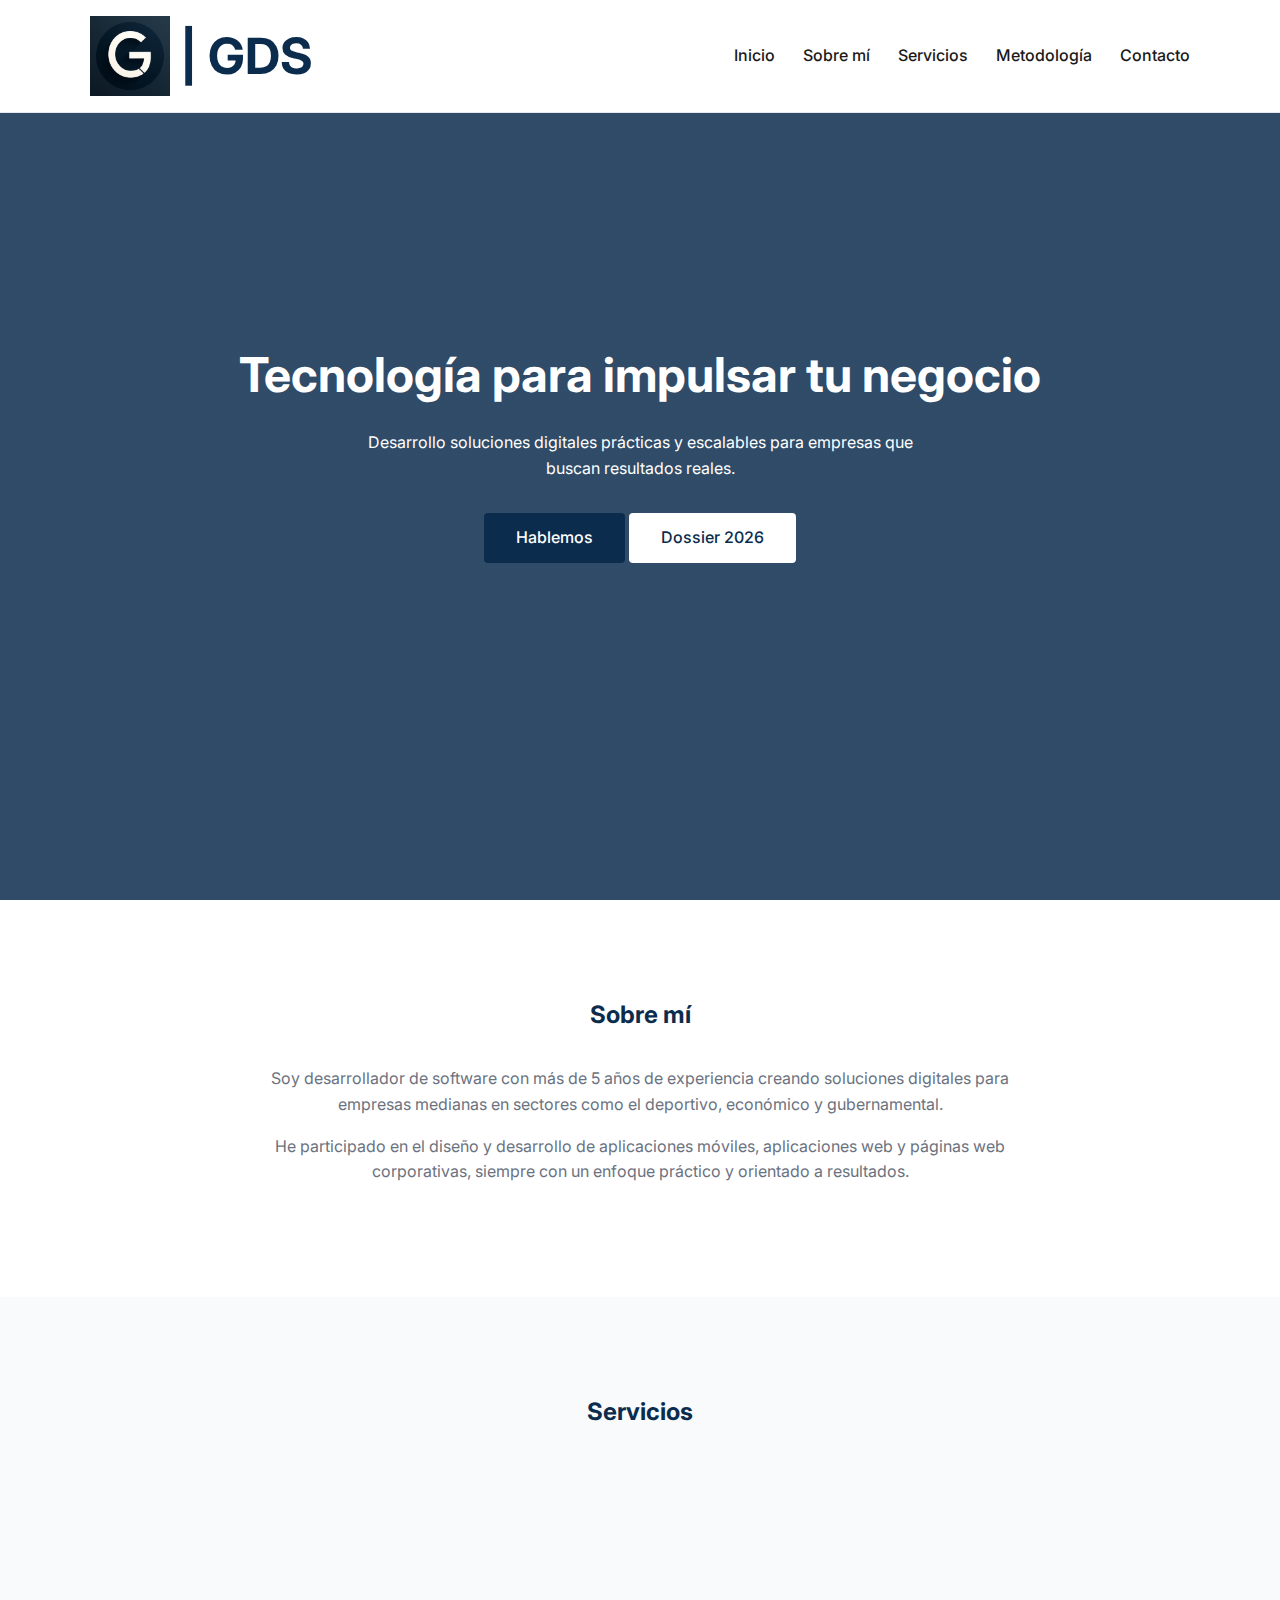
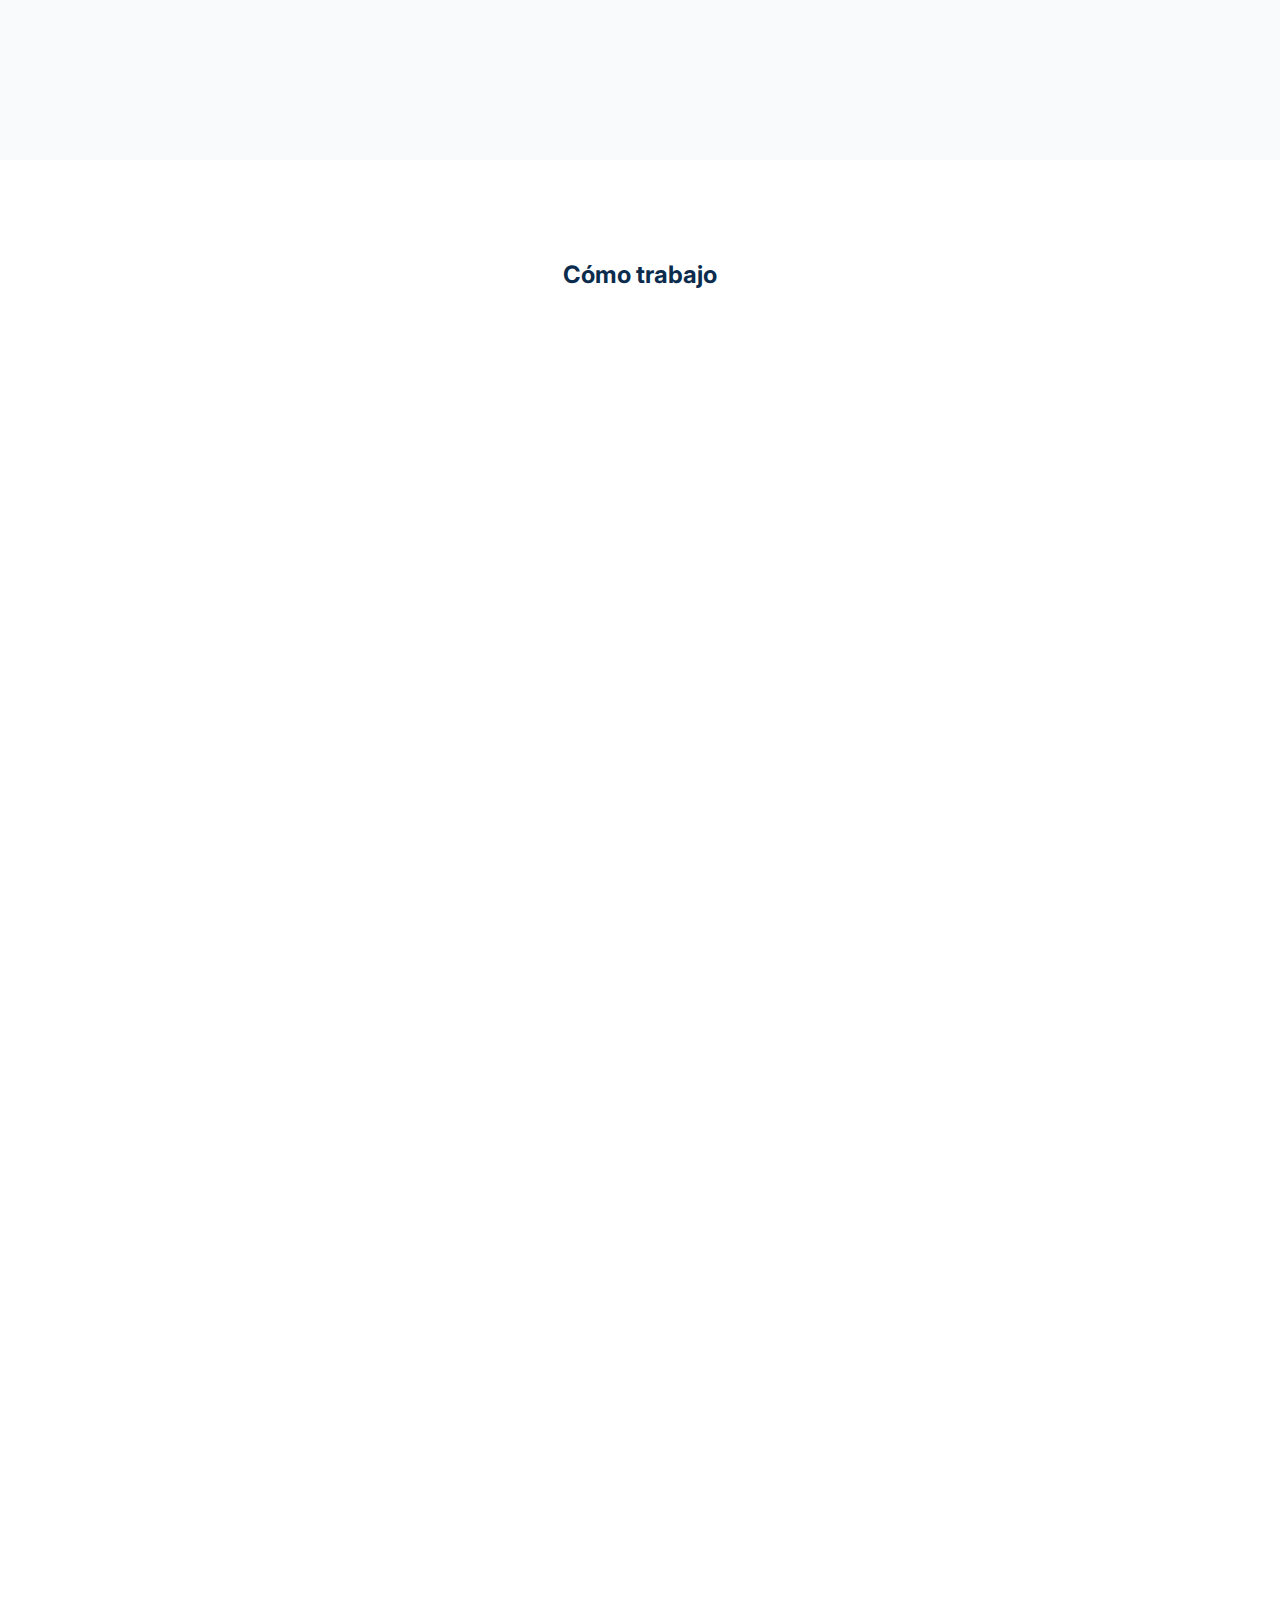
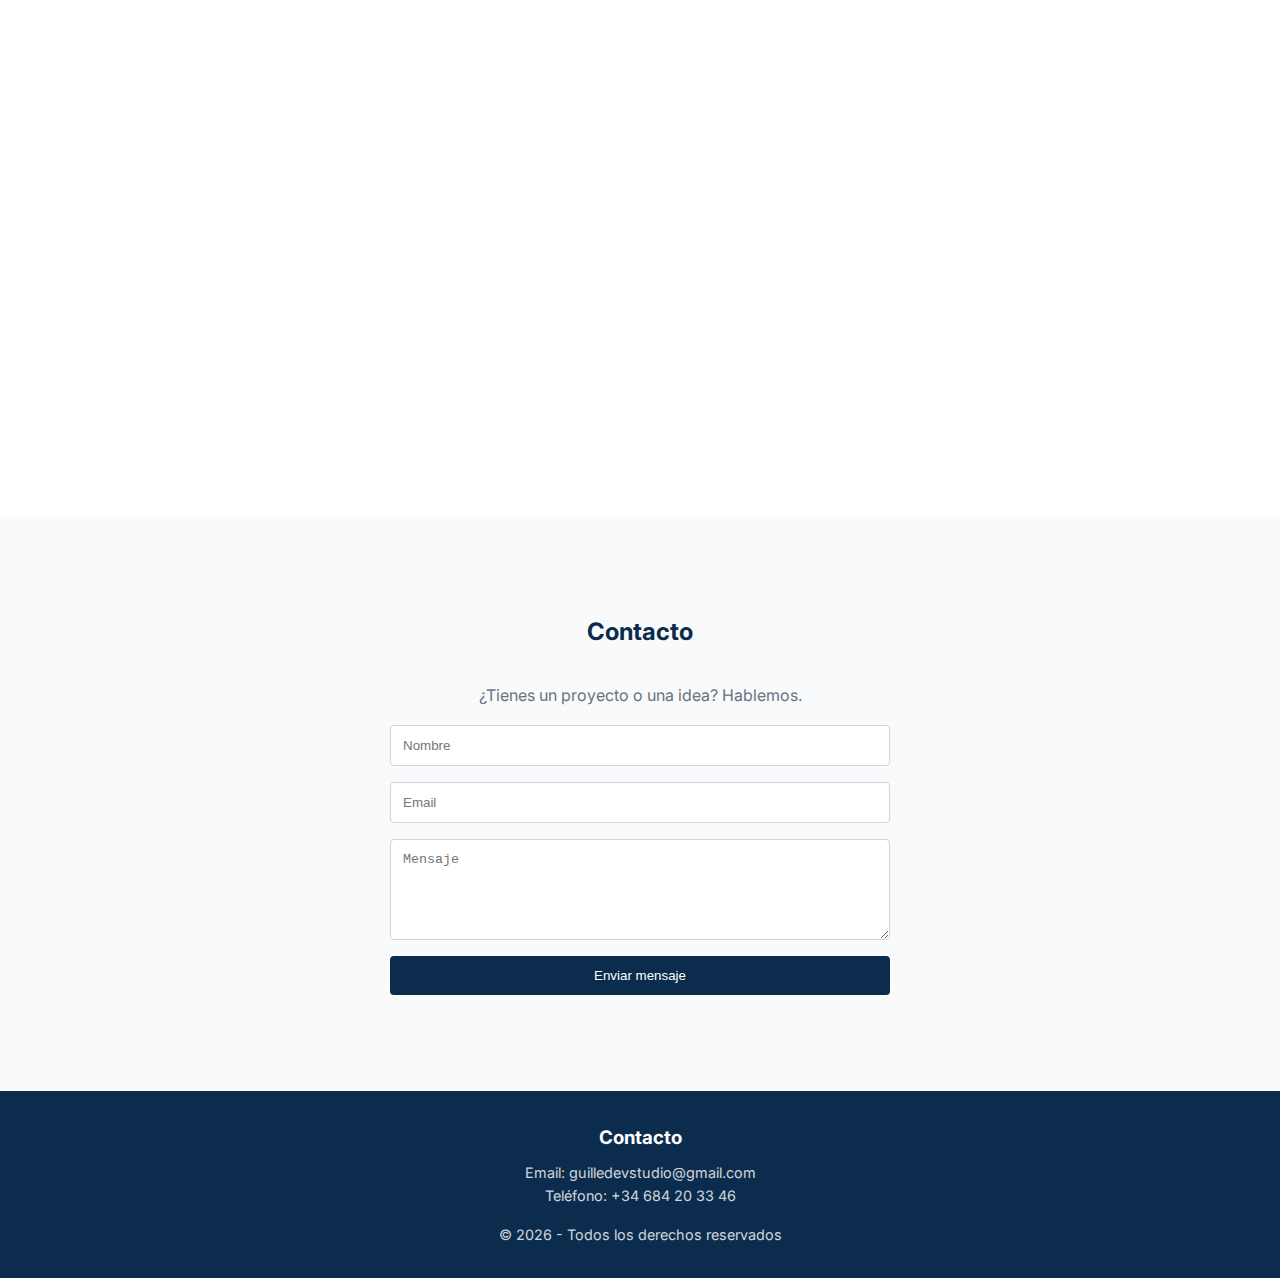
<file: index.html>
<!DOCTYPE html>
<html lang="es">
<head>
  <meta charset="UTF-8" />
  <meta name="viewport" content="width=device-width, initial-scale=1.0"/>
  <title>Tecnología para Impulsar el Negocio</title>
  <link rel="stylesheet" href="styles.css"/>
  <link href="https://fonts.googleapis.com/css2?family=Inter:wght@300;400;500;600;700&display=swap" rel="stylesheet">
</head>
<body>

  <!-- Header -->
  <header class="header">
  <div class="container nav">
    <div class="logo" style="display: flex; align-items: center; gap: 10px;">
      <img style="width: 20%;" src="images/logo.ico" />
      <span style="font-size: 50px;">| GDS</span>
    </div>
    <nav>
      <a href="#inicio">Inicio</a>
      <a href="#sobre-mi">Sobre mí</a>
      <a href="#servicios">Servicios</a>
      <a href="#metodologia">Metodología</a>
      <a href="#contacto">Contacto</a>
    </nav>
  </div>
</header>


  <!-- Hero -->
  <section id="inicio" class="hero">
    <div class="container hero-content">
      <h1>Tecnología para impulsar tu negocio</h1>
      <p>
        Desarrollo soluciones digitales prácticas y escalables para empresas
        que buscan resultados reales.
      </p>
      <a href="#contacto" class="btn-primary">Hablemos</a>
      <a href="Dossier2026.pdf" class="btn-secondary">Dossier 2026</a>
    </div>
  </section>

  <!-- Sobre mí -->
  <section id="sobre-mi" class="section">
    <div class="container">
      <h2>Sobre mí</h2>
      <p class="section-text">
        Soy desarrollador de software con más de 5 años de experiencia creando
        soluciones digitales para empresas medianas en sectores como el
        deportivo, económico y gubernamental.
      </p>
      <p class="section-text">
        He participado en el diseño y desarrollo de aplicaciones móviles,
        aplicaciones web y páginas web corporativas, siempre con un enfoque
        práctico y orientado a resultados.
      </p>
    </div>
  </section>

  <!-- Servicios -->
  <section id="servicios" class="section section-alt">
    <div class="container">
      <h2>Servicios</h2>

      <div class="cards">
        <div class="card">
          <h3>Desarrollo Web</h3>
          <p>Aplicaciones y sitios web modernos, seguros y escalables.</p>
        </div>
        <div class="card">
          <h3>Aplicaciones Web</h3>
          <p>Soluciones a medida orientadas a procesos empresariales.</p>
        </div>
        <div class="card">
          <h3>Apps Móviles</h3>
          <p>Aplicaciones móviles enfocadas en usabilidad y rendimiento.</p>
        </div>
        <div class="card">
          <h3>Consultoría Tecnológica</h3>
          <p>Análisis, mejora y optimización de soluciones digitales.</p>
        </div>
      </div>
    </div>
  </section>

  <!-- Metodología -->
  <section id="metodologia" class="section">
    <div class="container">
      <h2>Cómo trabajo</h2>

      <div class="steps">
        <div class="step">
            <div class="step-image">
                <img src="images/analisis.png" alt="Análisis del proyecto">
            </div>

            <div class="step-content">
                <span>01</span>
                <h4>Análisis</h4>
                <p>Comprensión profunda del negocio y sus necesidades.</p>
            </div>
        </div>

        <div class="step">
            <div class="step-image">
                <img src="images/diseño.png" alt="Análisis del proyecto">
            </div>

            <div class="step-content">
                <span>02</span>
                <h4>Diseño</h4>
                <p>Arquitectura y experiencia de usuario orientadas a resultados.</p>
            </div>
        </div>

        <div class="step">
            <div class="step-image">
                <img src="images/desarrollo.png" alt="Análisis del proyecto">
            </div>

            <div class="step-content">
                <span>03</span>
                <h4>Desarrollo</h4>
                <p>Implementación con buenas prácticas y tecnologías modernas.</p>
            </div>
        </div>

        <div class="step">
            <div class="step-image">
                <img src="images/resultado.png" alt="Análisis del proyecto">
            </div>

            <div class="step-content">
                <span>04</span>
                <h4>Entrega</h4>
                <p>Solución funcional, optimizada y lista para escalar.</p>
            </div>
        </div>
      </div>
    </div>
  </section>

  <!-- Contacto -->
  <section id="contacto" class="section section-alt">
    <div class="container">
      <h2>Contacto</h2>
      <p class="section-text">
        ¿Tienes un proyecto o una idea? Hablemos.
      </p>

      <form class="contact-form" action="https://formsubmit.co/guilledevstudio@gmail.com" method="POST">
        <input type="text" placeholder="Nombre" required />
        <input type="email" placeholder="Email" required />
        <textarea placeholder="Mensaje" rows="5" required></textarea>
        <button type="submit" class="btn-primary">Enviar mensaje</button>
      </form>
    </div>
  </section>

  <!-- Footer -->
  <footer class="footer">
  <div class="container footer-content">
    <div class="contact-info">
      <h3>Contacto</h3>
      <p>Email: guilledevstudio@gmail.com</p>
      <p>Teléfono: +34 684 20 33 46</p>
    </div>
  </div>
  <p class="copyright">© 2026 - Todos los derechos reservados</p>
</footer>


  <script src="main.js"></script>
</body>
</html>
</file>
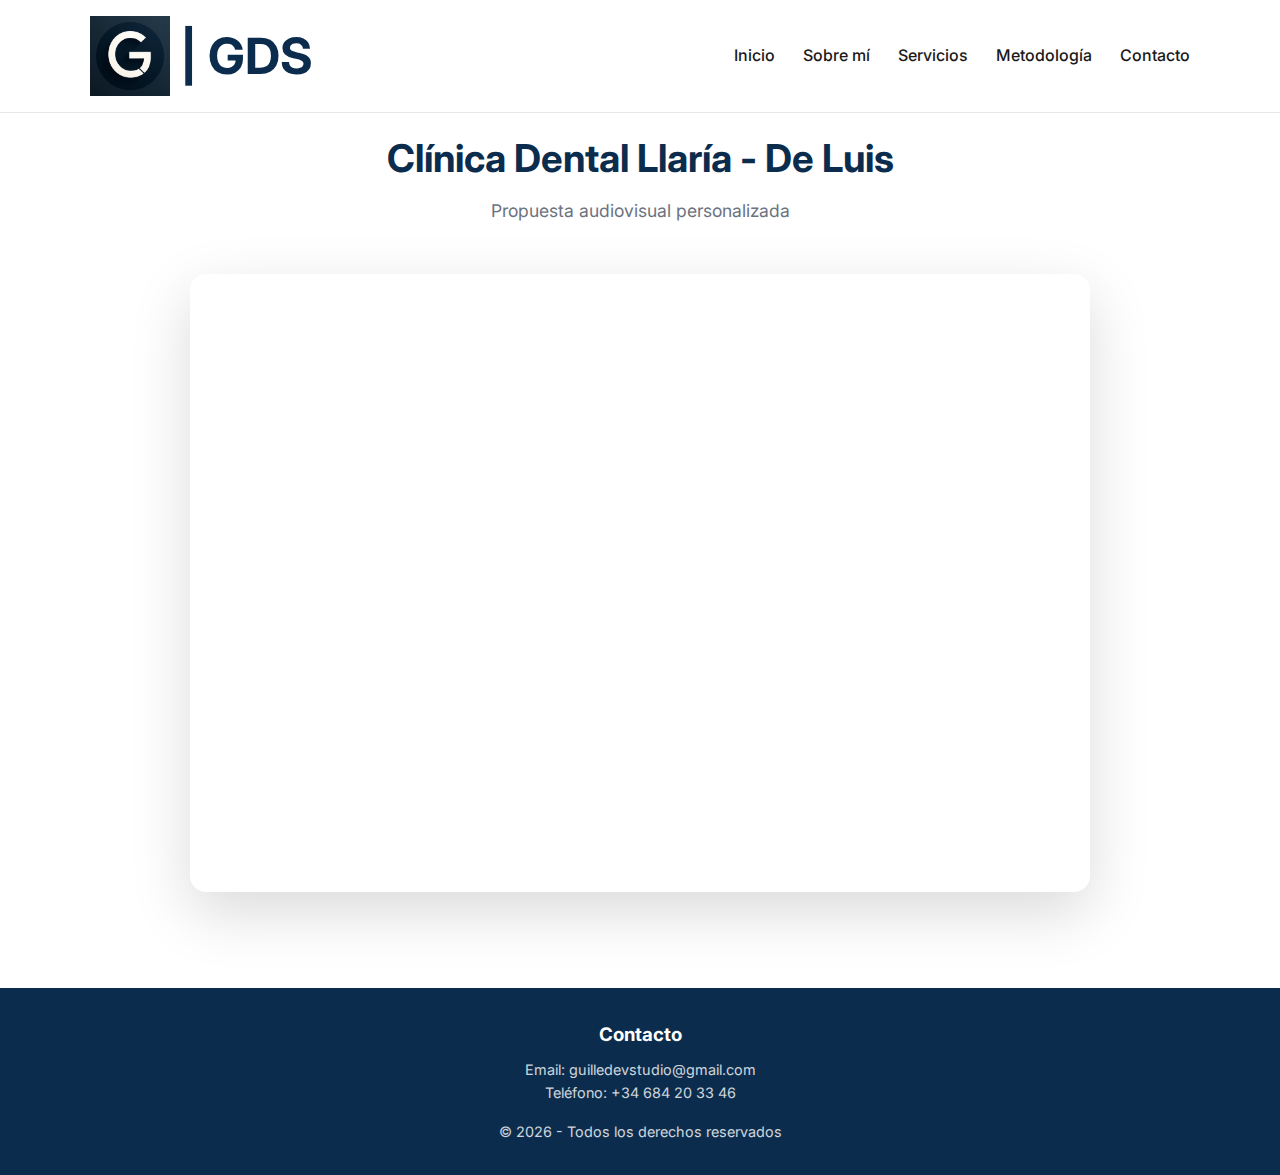
<file: c/clínica-dental-llaría---de-luis.html>
﻿<!DOCTYPE html>
<html lang="es">
<head>
  <meta charset="UTF-8" />
  <meta name="viewport" content="width=device-width, initial-scale=1.0"/>
  <title>Clínica Dental Llaría - De Luis</title>

  <link rel="icon" type="image/x-icon" href="../images/logo.ico">
  <link rel="stylesheet" href="../styles.css"/>
  <link href="https://fonts.googleapis.com/css2?family=Inter:wght@300;400;500;600;700&display=swap" rel="stylesheet">
</head>
<body>

<!-- Header (idéntico) -->
<header class="header">
  <div class="container nav">

    <a href="../index.html" class="logo-link">
      <div class="logo" style="display: flex; align-items: center; gap: 10px;">
        <img style="width: 20%;" src="../images/logo.ico" />
        <span style="font-size: 50px;">| GDS</span>
      </div>
    </a>
    <nav>
      <a href="../index.html#inicio">Inicio</a>
      <a href="../index.html#sobre-mi">Sobre mí</a>
      <a href="../index.html#servicios">Servicios</a>
      <a href="../index.html#metodologia">Metodología</a>
      <a href="../index.html#contacto">Contacto</a>
    </nav>
  </div>
</header>

<!-- Contenido principal -->
<section class="section client-video">
  <div class="container">

    <h1 class="client-title">Clínica Dental Llaría - De Luis</h1>
    <p class="client-subtitle">
      Propuesta audiovisual personalizada
    </p>

    <div class="video-wrapper">
      <iframe 
        src="https://www.youtube.com/embed/FCGYTzu5GvU"
        title="Video presentación"
        frameborder="0"
        allow="accelerometer; autoplay; clipboard-write; encrypted-media; gyroscope; picture-in-picture"
        allowfullscreen>
      </iframe>
    </div>

  </div>
</section>

<!-- Footer -->
  <footer class="footer">
  <div class="container footer-content">
    <div class="contact-info">
      <h3>Contacto</h3>
      <p>Email: guilledevstudio@gmail.com</p>
      <p>Teléfono: +34 684 20 33 46</p>
    </div>
  </div>
  <p class="copyright">© 2026 - Todos los derechos reservados</p>
</footer>

</body>
</html>
</file>
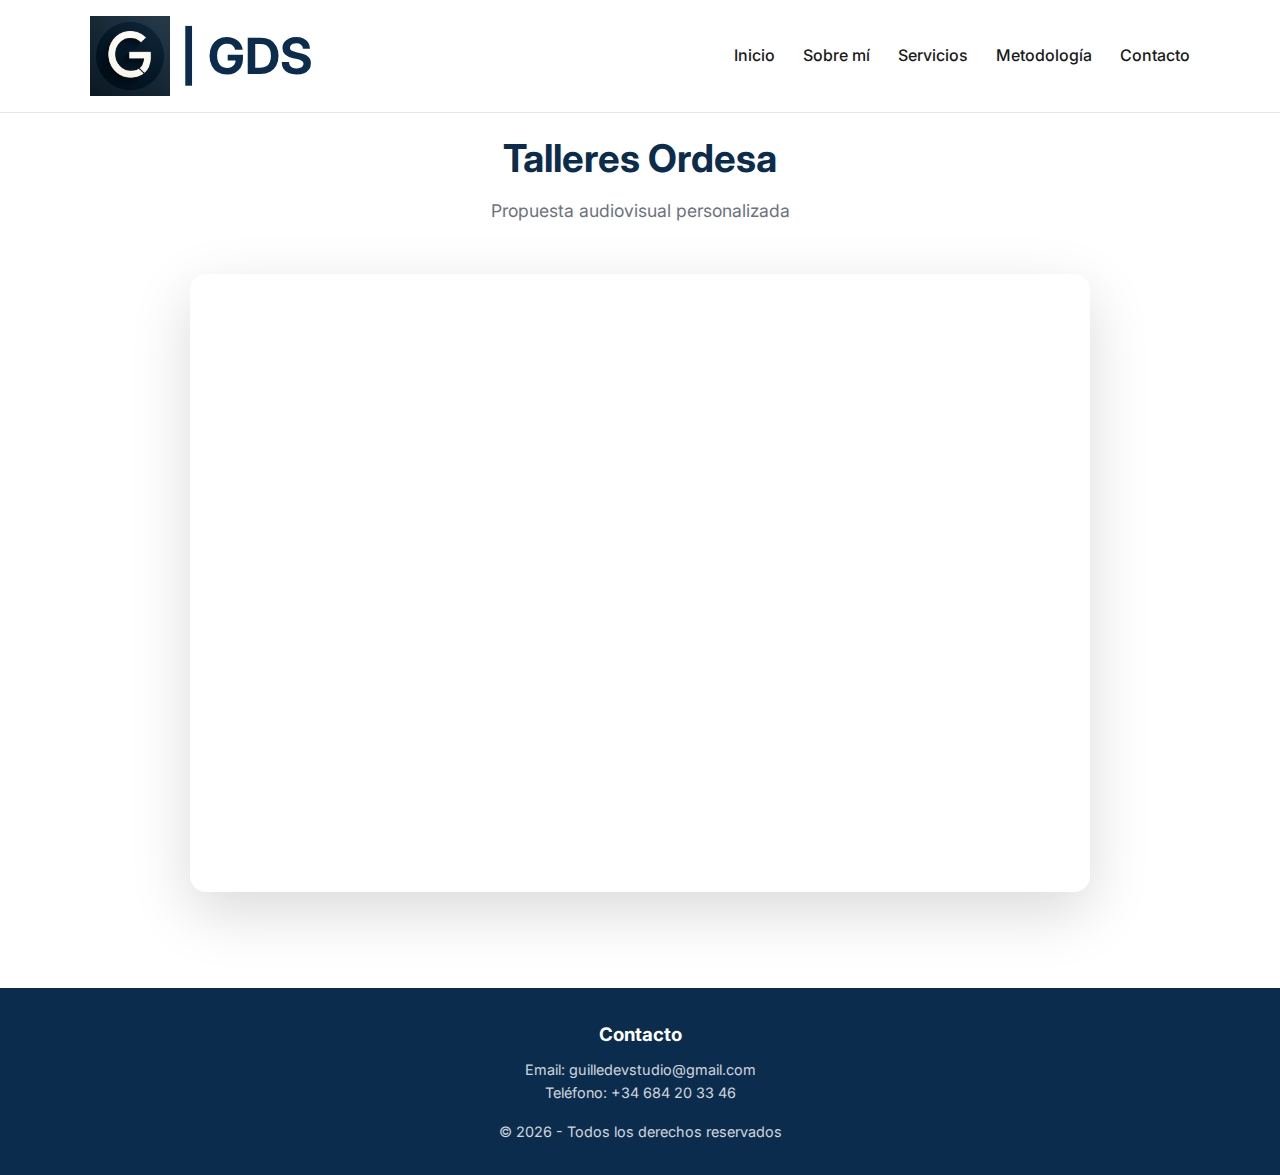
<file: c/talleres-ordesa.html>
﻿<!DOCTYPE html>
<html lang="es">
<head>
  <meta charset="UTF-8" />
  <meta name="viewport" content="width=device-width, initial-scale=1.0"/>
  <title>Talleres Ordesa</title>

  <link rel="icon" type="image/x-icon" href="../images/logo.ico">
  <link rel="stylesheet" href="../styles.css"/>
  <link href="https://fonts.googleapis.com/css2?family=Inter:wght@300;400;500;600;700&display=swap" rel="stylesheet">
</head>
<body>

<!-- Header (idéntico) -->
<header class="header">
  <div class="container nav">

    <a href="../index.html" class="logo-link">
      <div class="logo" style="display: flex; align-items: center; gap: 10px;">
        <img style="width: 20%;" src="../images/logo.ico" />
        <span style="font-size: 50px;">| GDS</span>
      </div>
    </a>
    <nav>
      <a href="../index.html#inicio">Inicio</a>
      <a href="../index.html#sobre-mi">Sobre mí</a>
      <a href="../index.html#servicios">Servicios</a>
      <a href="../index.html#metodologia">Metodología</a>
      <a href="../index.html#contacto">Contacto</a>
    </nav>
  </div>
</header>

<!-- Contenido principal -->
<section class="section client-video">
  <div class="container">

    <h1 class="client-title">Talleres Ordesa</h1>
    <p class="client-subtitle">
      Propuesta audiovisual personalizada
    </p>

    <div class="video-wrapper">
      <iframe 
        src="https://www.youtube.com/embed/zvUr-oopaJA"
        title="Video presentación"
        frameborder="0"
        allow="accelerometer; autoplay; clipboard-write; encrypted-media; gyroscope; picture-in-picture"
        allowfullscreen>
      </iframe>
    </div>

  </div>
</section>

<!-- Footer -->
  <footer class="footer">
  <div class="container footer-content">
    <div class="contact-info">
      <h3>Contacto</h3>
      <p>Email: guilledevstudio@gmail.com</p>
      <p>Teléfono: +34 684 20 33 46</p>
    </div>
  </div>
  <p class="copyright">© 2026 - Todos los derechos reservados</p>
</footer>

</body>
</html>
</file>
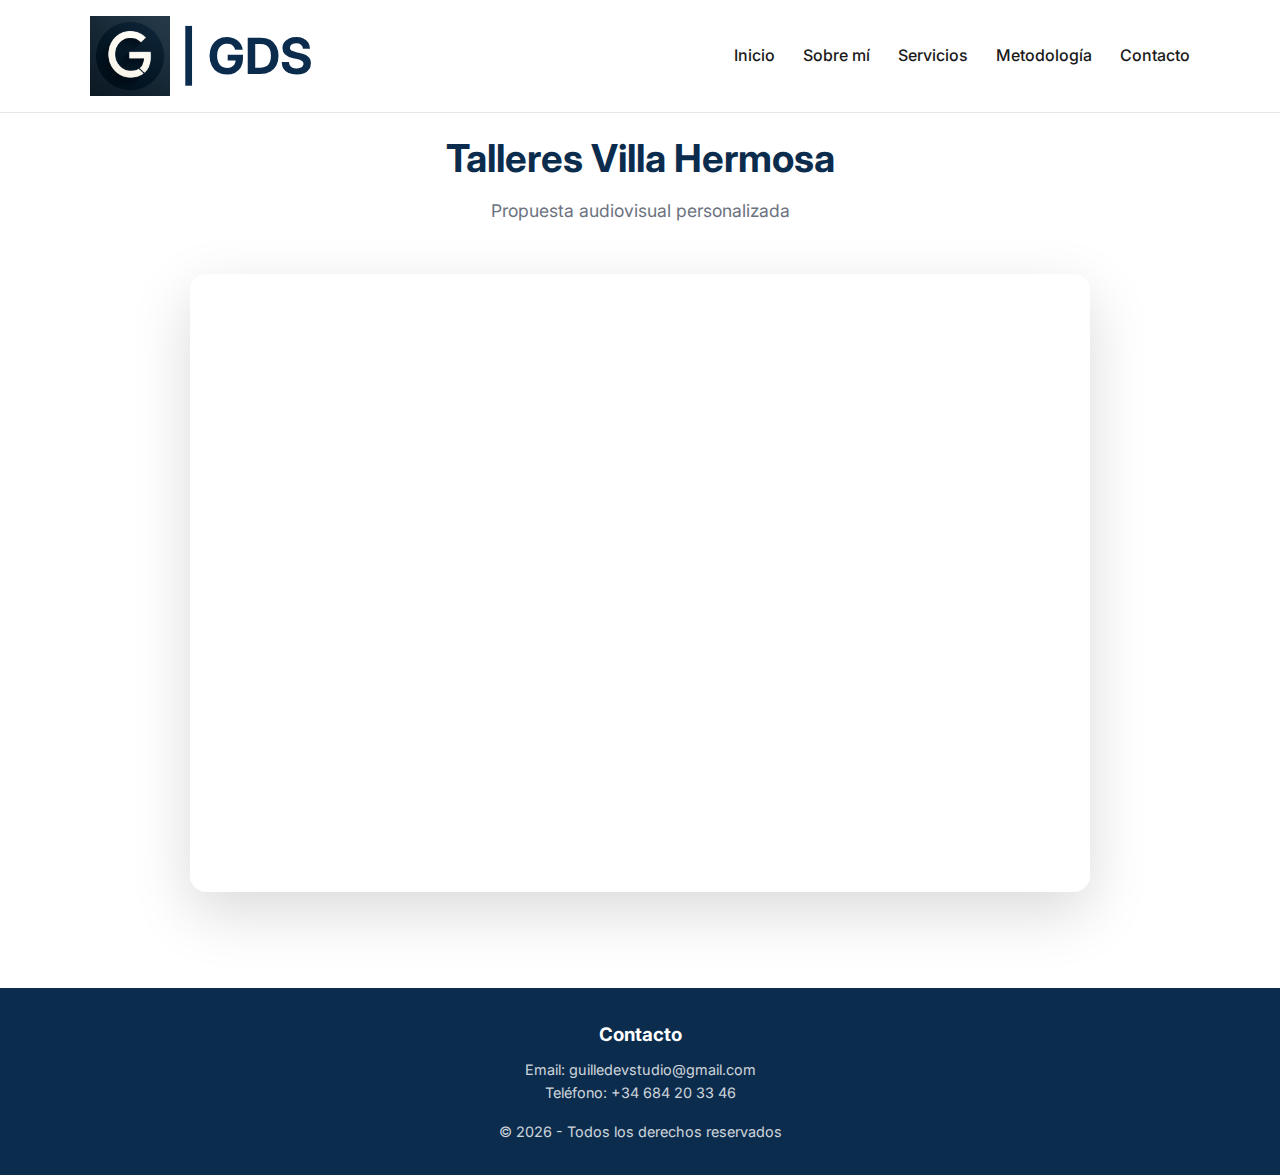
<file: c/talleres-villa-hermosa.html>
﻿<!DOCTYPE html>
<html lang="es">
<head>
  <meta charset="UTF-8" />
  <meta name="viewport" content="width=device-width, initial-scale=1.0"/>
  <title>Talleres Villa Hermosa</title>

  <link rel="icon" type="image/x-icon" href="../images/logo.ico">
  <link rel="stylesheet" href="../styles.css"/>
  <link href="https://fonts.googleapis.com/css2?family=Inter:wght@300;400;500;600;700&display=swap" rel="stylesheet">
</head>
<body>

<!-- Header (idéntico) -->
<header class="header">
  <div class="container nav">

    <a href="../index.html" class="logo-link">
      <div class="logo" style="display: flex; align-items: center; gap: 10px;">
        <img style="width: 20%;" src="../images/logo.ico" />
        <span style="font-size: 50px;">| GDS</span>
      </div>
    </a>
    <nav>
      <a href="../index.html#inicio">Inicio</a>
      <a href="../index.html#sobre-mi">Sobre mí</a>
      <a href="../index.html#servicios">Servicios</a>
      <a href="../index.html#metodologia">Metodología</a>
      <a href="../index.html#contacto">Contacto</a>
    </nav>
  </div>
</header>

<!-- Contenido principal -->
<section class="section client-video">
  <div class="container">

    <h1 class="client-title">Talleres Villa Hermosa</h1>
    <p class="client-subtitle">
      Propuesta audiovisual personalizada
    </p>

    <div class="video-wrapper">
      <iframe 
        src="https://www.youtube.com/embed/K9zIaJliiJI"
        title="Video presentación"
        frameborder="0"
        allow="accelerometer; autoplay; clipboard-write; encrypted-media; gyroscope; picture-in-picture"
        allowfullscreen>
      </iframe>
    </div>

  </div>
</section>

<!-- Footer -->
  <footer class="footer">
  <div class="container footer-content">
    <div class="contact-info">
      <h3>Contacto</h3>
      <p>Email: guilledevstudio@gmail.com</p>
      <p>Teléfono: +34 684 20 33 46</p>
    </div>
  </div>
  <p class="copyright">© 2026 - Todos los derechos reservados</p>
</footer>

</body>
</html>
</file>
<file: styles.css>
:root {
  --primary: #0b2c4d;
  --secondary: #ffffff;
  --text: #1a1a1a;
  --muted: #6b7280;
}

* {
  margin: 0;
  padding: 0;
  box-sizing: border-box;
}

body {
  font-family: 'Inter', sans-serif;
  color: var(--text);
  background-color: var(--secondary);
  line-height: 1.6;
}

.container {
  width: 90%;
  max-width: 1100px;
  margin: auto;
}

/* Header */
.header {
  position: fixed;
  width: 100%;
  background: var(--secondary);
  border-bottom: 1px solid #e5e7eb;
  z-index: 1000;
}

.nav {
  display: flex;
  justify-content: space-between;
  align-items: center;
  padding: 1rem 0;
}

.logo {
  font-weight: 700;
  color: var(--primary);
}

nav a {
  margin-left: 1.5rem;
  text-decoration: none;
  color: var(--text);
  font-weight: 500;
}

nav a:hover {
  color: var(--primary);
}

/* Hero */
.hero {
  height: 100vh;
  display: flex;
  align-items: center;
  background: linear-gradient(
    rgba(11,44,77,0.85),
    rgba(11,44,77,0.85)
  );
  color: white;
}

.hero-content {
  text-align: center;
}

.hero h1 {
  font-size: 3rem;
  margin-bottom: 1rem;
}

.hero p {
  max-width: 600px;
  margin: 0 auto 2rem;
}

/* Sections */
.section {
  padding: 6rem 0;
}

.section-alt {
  background-color: #f8fafc;
}

.section h2 {
  text-align: center;
  color: var(--primary);
  margin-bottom: 2rem;
}

.section-text {
  max-width: 800px;
  margin: 0 auto 1rem;
  text-align: center;
  color: var(--muted);
}

/* Buttons */
.btn-primary {
  display: inline-block;
  background: var(--primary);
  color: white;
  padding: 0.75rem 2rem;
  border-radius: 4px;
  text-decoration: none;
  font-weight: 500;
  border: none;
  cursor: pointer;
}

.btn-secondary {
  display: inline-block;
  background: white;
  color: var(--primary);
  padding: 0.75rem 2rem;
  border-radius: 4px;
  text-decoration: none;
  font-weight: 500;
  border: none;
  cursor: pointer;
}

/* Cards */
.cards {
  display: grid;
  grid-template-columns: repeat(auto-fit, minmax(220px, 1fr));
  gap: 1.5rem;
}

.card {
  background: white;
  padding: 2rem;
  border-radius: 8px;
  box-shadow: 0 10px 30px rgba(0,0,0,0.05);
}

/* === SERVICES === */

.service-card {
  background: white;
  border-radius: 14px;
  overflow: hidden;
  box-shadow: 0 12px 30px rgba(0,0,0,0.06);
  transition: transform 0.3s ease, box-shadow 0.3s ease;
}

.service-card:hover {
  transform: translateY(-6px);
  box-shadow: 0 25px 60px rgba(0,0,0,0.12);
}

/* Imagen */
.service-image img {
  width: 100%;
  height: 180px;
  object-fit: cover;
}

/* Contenido */
.service-content {
  padding: 1.8rem;
  text-align: center;
}

.service-content h3 {
  margin-bottom: 0.5rem;
  color: var(--primary);
  font-size: 1.2rem;
}

.service-content p {
  color: var(--muted);
  font-size: 0.95rem;
  line-height: 1.5;
}



/* Steps */
/* === STEPS / CÓMO TRABAJO === */

.steps {
  display: flex;
  flex-direction: column;
  gap: 3rem;
}

.step {
  display: grid;
  grid-template-columns: 1fr 1fr;
  gap: 2.5rem;
  align-items: center;
  background: white;
  padding: 2.5rem;
  border-radius: 16px;
  box-shadow: 0 15px 40px rgba(0,0,0,0.08);
}

/* Imagen grande */
.step-image img {
  width: 100%;
  height: 300px;
  object-fit: cover;
  border-radius: 14px;
}

/* Contenido */
.step-content span {
  font-size: 2.6rem;
  font-weight: 700;
  color: var(--primary);
}

.step-content h4 {
  margin: 0.5rem 0;
  font-size: 1.4rem;
}

.step-content p {
  color: var(--muted);
  max-width: 420px;
}

/* Alternar imagen izquierda / derecha */
.step:nth-child(even) .step-image {
  order: 2;
}

/* Hover sutil */
.step {
  transition: transform 0.3s ease, box-shadow 0.3s ease;
}

.step:hover {
  transform: translateY(-6px);
  box-shadow: 0 25px 60px rgba(0,0,0,0.12);
}

/* Responsive */
@media (max-width: 768px) {
  .step {
    grid-template-columns: 1fr;
    text-align: center;
  }

  .step-image img {
    height: 220px;
  }

  .step-content p {
    margin: auto;
  }
}


/* Form */
.contact-form {
  max-width: 500px;
  margin: auto;
  display: flex;
  flex-direction: column;
  gap: 1rem;
}

.contact-form input,
.contact-form textarea {
  padding: 0.75rem;
  border: 1px solid #d1d5db;
  border-radius: 4px;
}

/* Footer */
.footer {
  background: var(--primary);
  color: white;
  padding: 2rem 0;
  text-align: center;
}

.footer-content {
  display: flex;
  flex-wrap: wrap;
  justify-content: center;
  gap: 3rem;
  margin-bottom: 1rem;
}

.footer-content h3 {
  margin-bottom: 0.5rem;
}

.footer-content p,
.footer-content a {
  margin: 0.2rem 0;
  color: white;
  text-decoration: none;
}

.footer-content a:hover {
  text-decoration: underline;
}

.footer p {
  margin: 0;
  font-size: 0.9rem;
  opacity: 0.8;
}


/* Responsive */
@media (max-width: 768px) {
  .hero h1 {
    font-size: 2.2rem;
  }

  nav {
    display: none;
  }
}

/* === CLIENT VIDEO PAGE === */

.client-video {
  padding-top: 8rem; /* para compensar el header fixed */
  text-align: center;
}

.client-title {
  font-size: 2.4rem;
  color: var(--primary);
  margin-bottom: 0.5rem;
}

.client-subtitle {
  color: var(--muted);
  margin-bottom: 3rem;
  font-size: 1.1rem;
}

/* Video responsive */
.video-wrapper {
  position: relative;
  padding-top: 56.25%; /* 16:9 */
  border-radius: 16px;
  overflow: hidden;
  box-shadow: 0 20px 60px rgba(0,0,0,0.15);
  max-width: 900px;
  margin: auto;
}

.video-wrapper iframe {
  position: absolute;
  top: 0;
  left: 0;
  width: 100%;
  height: 100%;
}

.logo-link {
  text-decoration: none;
  color: inherit;
}

.logo-link:hover {
  opacity: 0.85;
}
</file>
